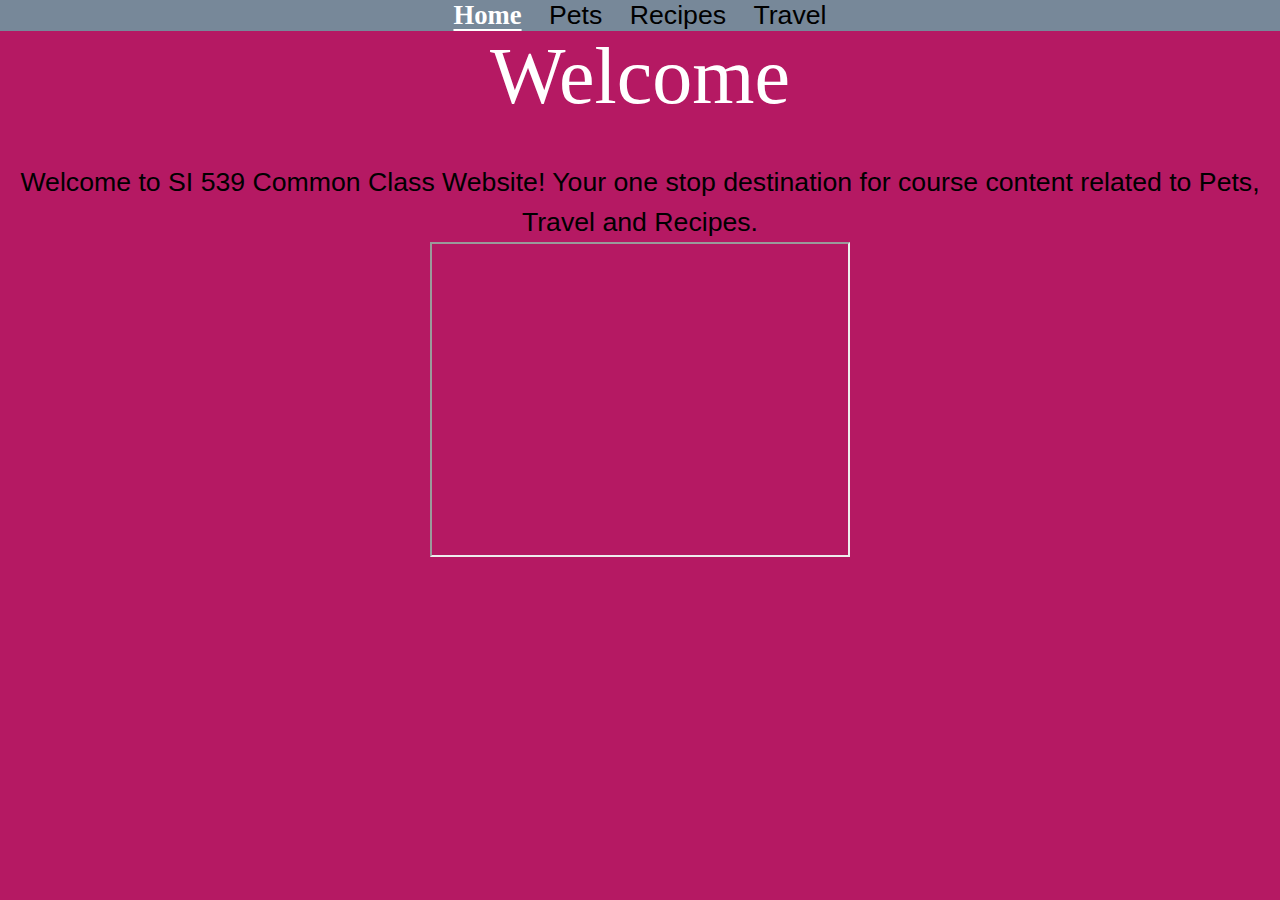
<file: index.html>
<!DOCTYPE html>
<html lang="en">
<head>
    <meta charset="UTF-8">
    <meta name="viewport" content="width=device-width, initial-scale=1.0">
    <link rel="stylesheet" href="css/reset.css">
    <link rel="stylesheet" href="css/style.css">
    <title>Home</title>
</head>
<body>
    <header>
        <nav>
            <a href = "#main-content" class="skip-link">Skip to Main Content</a>
            <ul>
                <li><a href = "index.html" class="active">Home</a></li>
                <li><a href = "pets.html">Pets</a></li>
                <li><a href = "recipes.html">Recipes</a></li>
                <li><a href = "travel.html">Travel</a></li>
            </ul>
        </nav>
    </header>
    <main id="main-content">
        <h1>Welcome</h1>
        <div>
            <p> Welcome to SI 539 Common Class Website! Your one stop destination for course content related to Pets, Travel and Recipes. </p>

        </div>
        <iframe width="420" height="315"
    src="https://www.youtube.com/embed/tgbNymZ7vqY" title="myFrame">
</iframe>
    </main>
    <script src="js/jsccpfinal.js"></script>
</body>
</html>
</file>
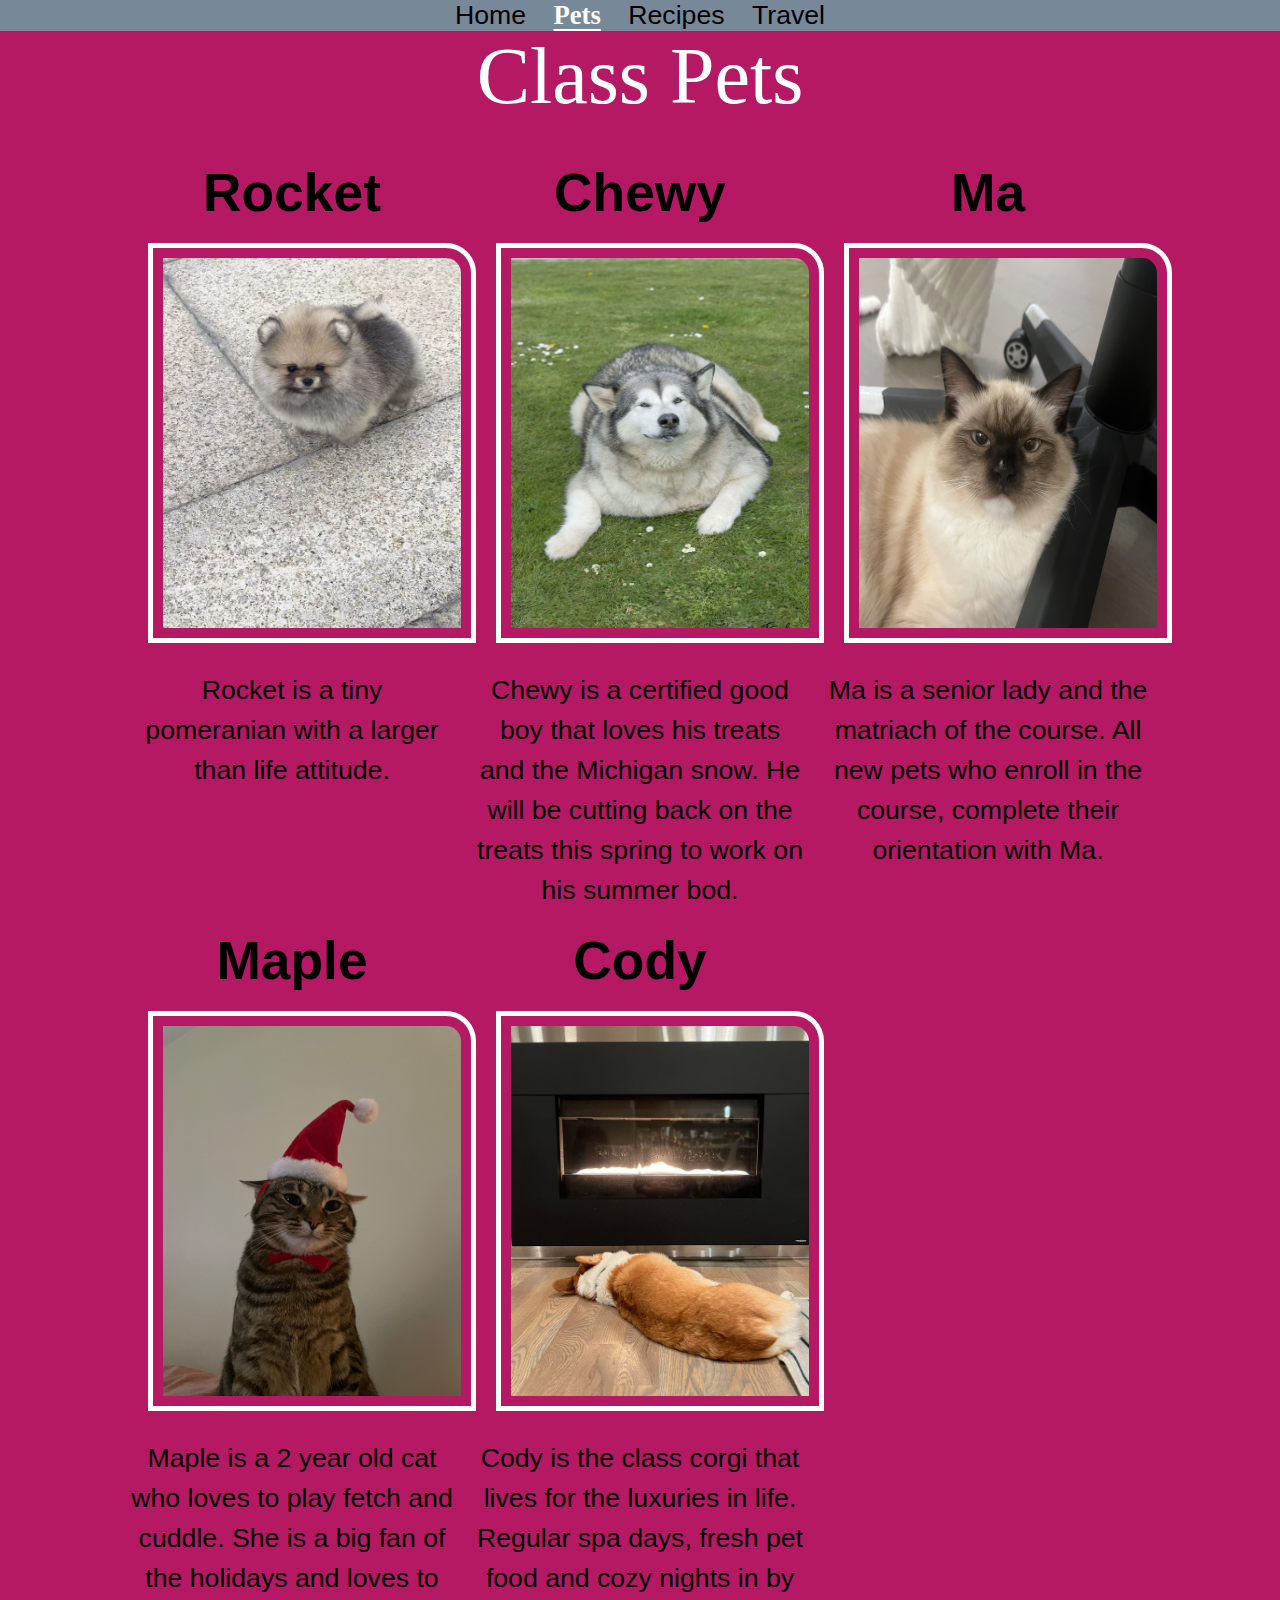
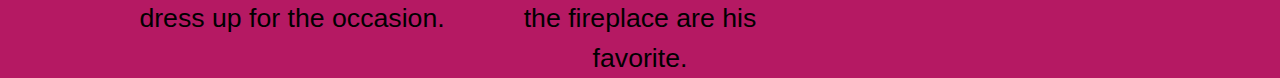
<file: pets.html>
<!DOCTYPE html>
<html lang="en">
<head>
    <meta charset="UTF-8">
    <meta name="viewport" content="width=device-width, initial-scale=1.0">
    <link rel="stylesheet" href="css/reset.css">
    <link rel="stylesheet" href="css/style.css">
    <title>Pets</title>
</head>
<body>
    <header>
        <nav>
            <a href = "#main-content" class="skip-link">Skip to Main Content</a>
            <ul>
                <li><a href = "index.html">Home</a></li>
                <li><a href = "pets.html" class="active">Pets</a></li>
                <li><a href = "recipes.html">Recipes</a></li>
                <li><a href = "travel.html">Travel</a></li>
            </ul>
        </nav>
    </header>
    <main id="main-content">
        <h1>Class Pets</h1>
        <div class = "grids">
        <div>
            <h2>Rocket</h2>
            <img src="images/rocket_childhood.jpg" width = "400" alt="Fluffy Pomeranian">

            <p>Rocket is a tiny pomeranian with a larger than life attitude.</p>
        </div>
        <div>
            <h2>Chewy</h2>
            <img src="images/husky_fat.jpg" width = "400" alt="Chubby Husky in Snow">
            <p>Chewy is a certified good boy that loves his treats and the Michigan snow. He will be cutting back on the treats this spring to work on his summer bod.</p>
        </div>
        <div>
            <h2>Ma</h2>
            <img src="images/ma.jpg" width = "400" alt="Ma the Cat">
            <p>Ma is a senior lady and the matriach of the course. All new pets who enroll in the course, complete their orientation with Ma. </p>
        </div>
        <div>
            <h2>Maple</h2>
            <img src="images/maple_santa.jpg" width = "400" alt="Maple the Cat in a Santa hat">
            <p>Maple is a 2 year old cat who loves to play fetch and cuddle. She is a big fan of the holidays and loves to dress up for the occasion.</p>
        </div>
        <div>
            <h2>Cody</h2>
            <img src="images/cody_fireplace.jpg" width = "400" alt="Cody the Corgi staying warm by the fire">
            <p>Cody is the class corgi that lives for the luxuries in life. Regular spa days, fresh pet food and cozy nights in by the fireplace are his favorite.</p>
        </div>
        </div>
    </main>
    <button onclick="topFunction()" id="myBtn" title="Go to top">Top</button>
    <script src="js/jsccpfinal.js"></script>
</body>
</html>
</file>
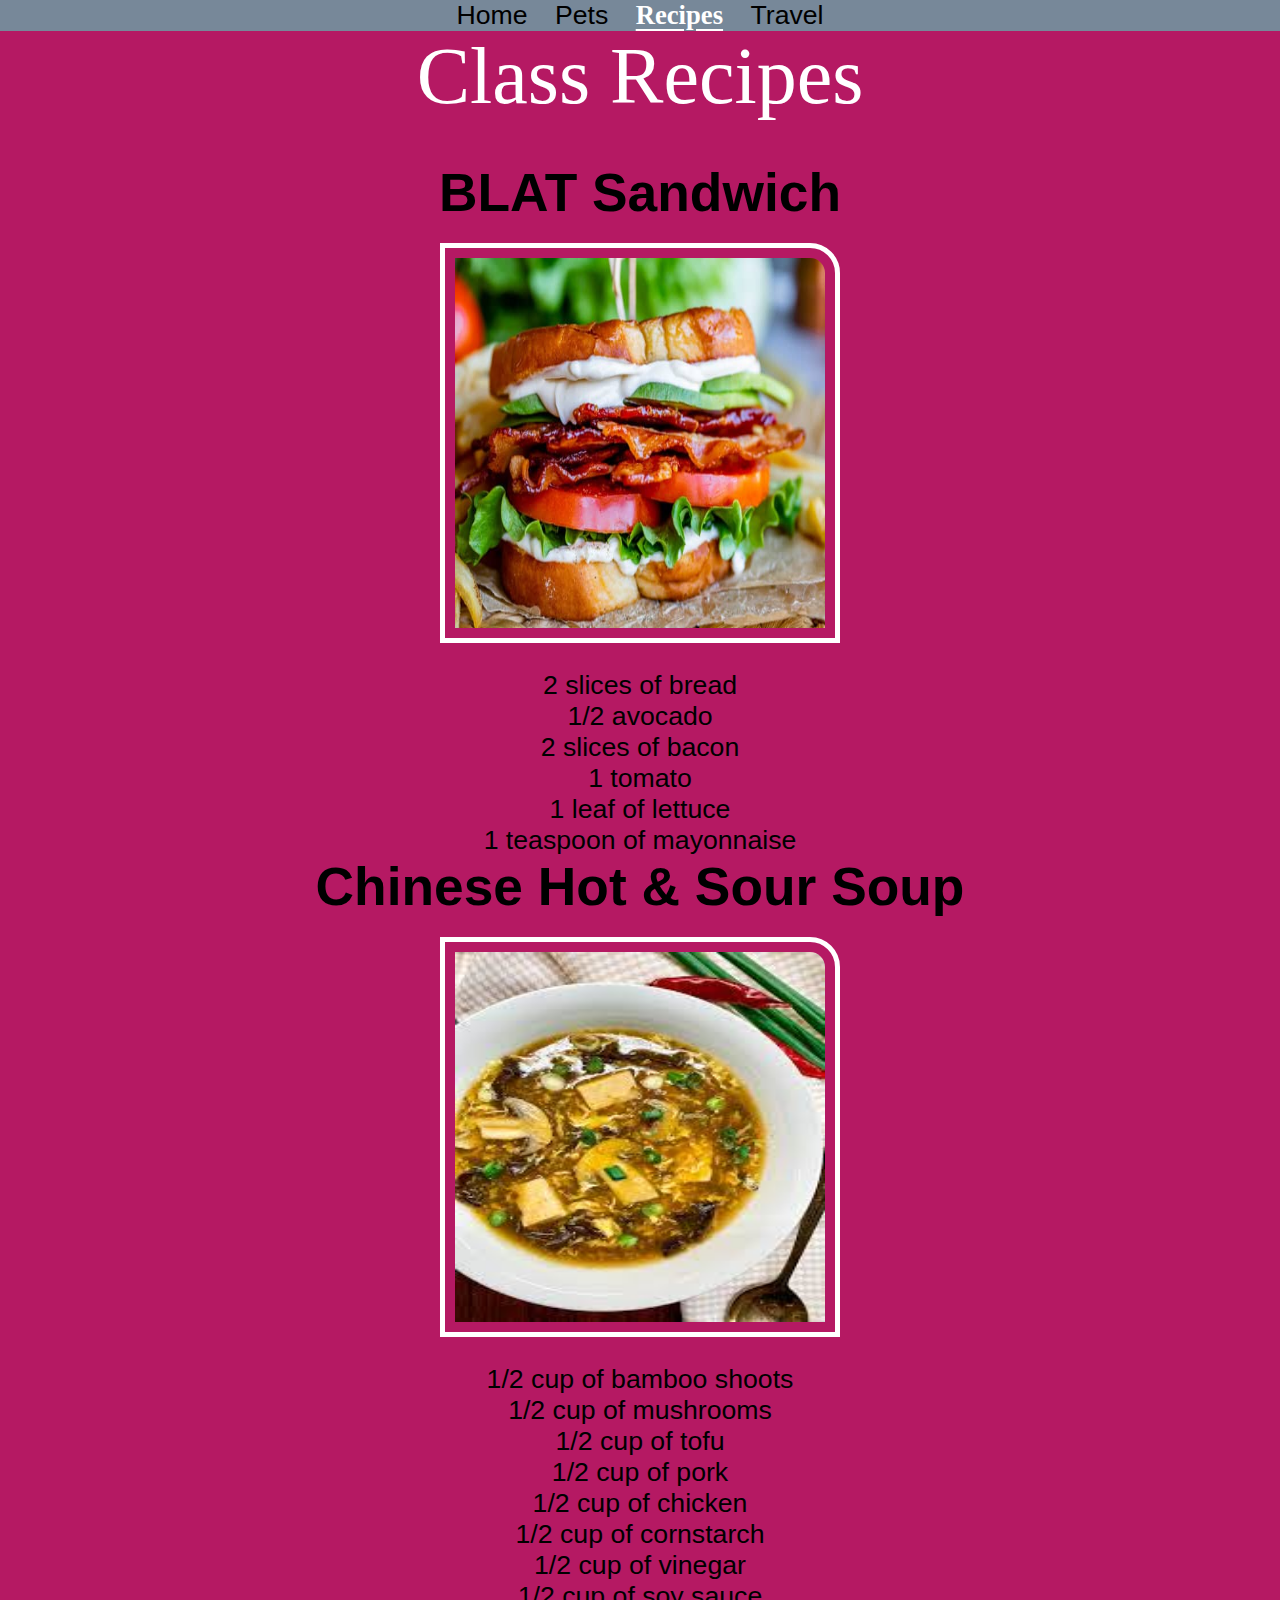
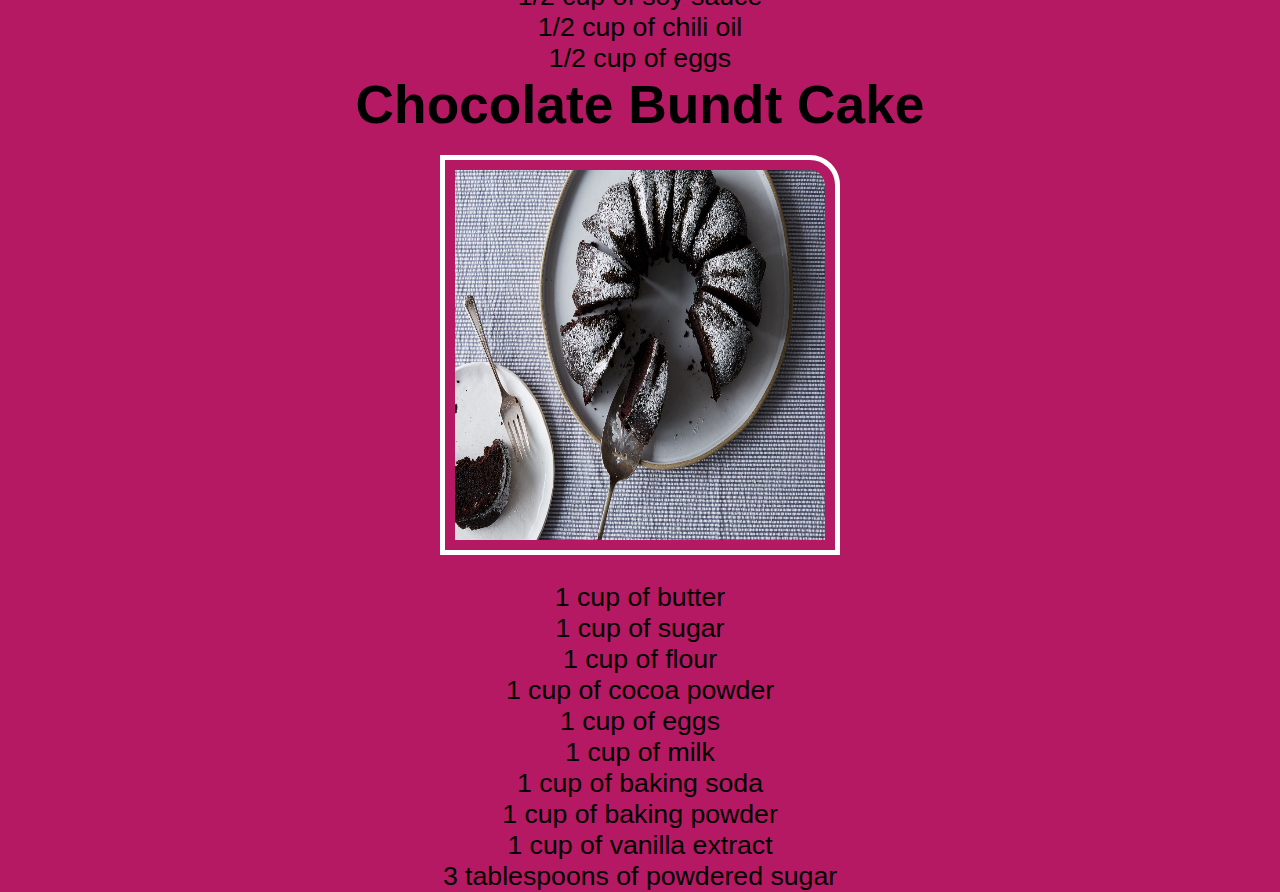
<file: recipes.html>
<!DOCTYPE html>
<html lang="en">
<head>
    <meta charset="UTF-8">
    <meta name="viewport" content="width=device-width, initial-scale=1.0">
    <link rel="stylesheet" href="css/reset.css">
    <link rel="stylesheet" href="css/style.css">
    <title>Recipes</title>
</head>
<body>
    <header>
        <nav>
            <a href = "#main-content" class="skip-link">Skip to Main Content</a>
            <ul>
                <li><a href = "index.html">Home</a></li>
                <li><a href = "pets.html">Pets</a></li>
                <li><a href = "recipes.html" class="active">Recipes</a></li>
                <li><a href = "travel.html">Travel</a></li>
            </ul>
        </nav>
    </header>
    <main id="main-content">
        <h1>Class Recipes</h1>
        <div class = "grids">
    </div>
        <h2>BLAT Sandwich</h2>
        <img src="images/blat_2.jpg" width = "400" alt="BLAT Sandwich">
        <p>
            <ul>
                <li>2 slices of bread</li>
                <li>1/2 avocado</li>
                <li>2 slices of bacon</li>
                <li>1 tomato</li>
                <li>1 leaf of lettuce</li>
                <li>1 teaspoon of mayonnaise</li>
            </ul>
        </p>
        <div>
            <h2>Chinese Hot & Sour Soup</h2>
            <img src="images/ChineseHotandSourSoup3.jpg" width = "400" alt="Chinese Hot and Sour Soup">
            <p>
                <ul>
                    <li>1/2 cup of bamboo shoots</li>
                    <li>1/2 cup of mushrooms</li>
                    <li>1/2 cup of tofu</li>
                    <li>1/2 cup of pork</li>
                    <li>1/2 cup of chicken</li>
                    <li>1/2 cup of cornstarch</li>
                    <li>1/2 cup of vinegar</li>
                    <li>1/2 cup of soy sauce</li>
                    <li>1/2 cup of chili oil</li>
                    <li>1/2 cup of eggs</li>
                </ul>
            </p>
        </div>
        <div>
            <h2>Chocolate Bundt Cake</h2>
            <img src="images/chocolate_bundt_cake_2.jpeg" width= "400" alt="Chocolate Bundt Cake with powdered sugar">
            <p>
                <ul>
                    <li>1 cup of butter</li>
                    <li>1 cup of sugar</li>
                    <li>1 cup of flour</li>
                    <li>1 cup of cocoa powder</li>
                    <li>1 cup of eggs</li>
                    <li>1 cup of milk</li>
                    <li>1 cup of baking soda</li>
                    <li>1 cup of baking powder</li>
                    <li>1 cup of vanilla extract</li>
                    <li>3 tablespoons of powdered sugar</li>
                </ul>
            </p>
        </div>
        </div>
    </main>
    <button onclick="topFunction()" id="myBtn" title="Go to top">Top</button>
    <script src="js/jsccpfinal.js"></script>
</body>
</html>
</file>
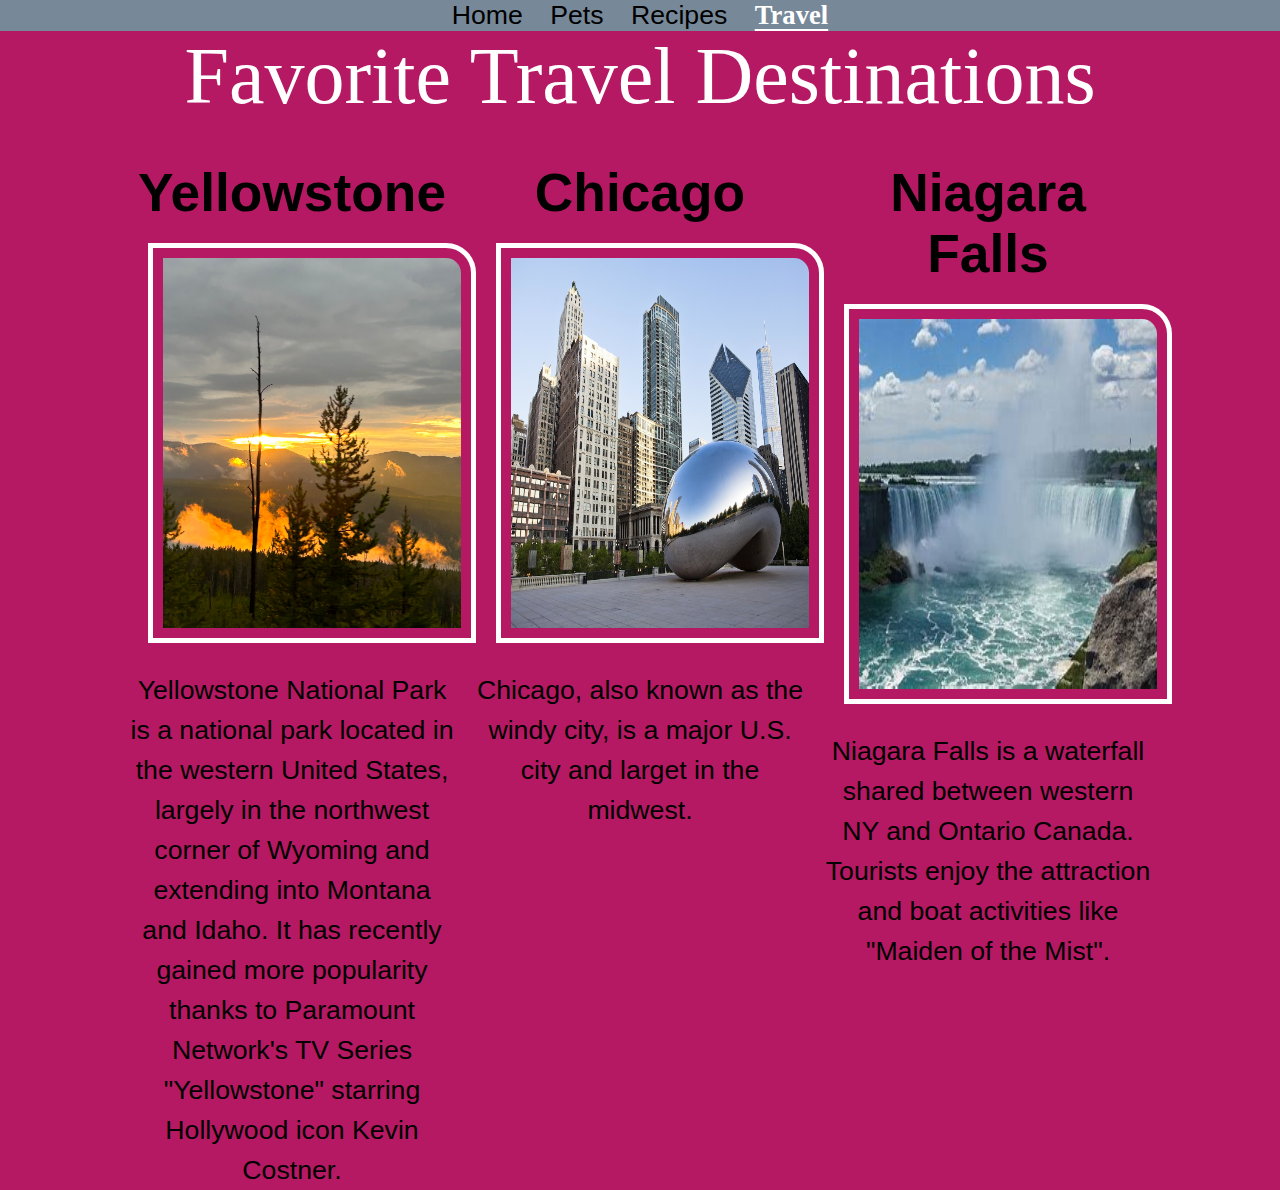
<file: travel.html>
<!DOCTYPE html>
<html lang="en">
<head>
    <meta charset="UTF-8">
    <meta name="viewport" content="width=device-width, initial-scale=1.0">
    <link rel="stylesheet" href="css/reset.css">
    <link rel="stylesheet" href="css/style.css">
    <title>Travel</title>
</head>
<body>
    <header>
        <nav>
            <a href ="#main-content" class="skip-link">Skip to Main Content</a>
            <ul>
                <li><a href = "index.html">Home</a></li>
                <li><a href = "pets.html">Pets</a></li>
                <li><a href = "recipes.html">Recipes</a></li>
                <li><a href = "travel.html" class="active">Travel</a></li>
            </ul>
        </nav>
    </header>
    <main id="main-content">
        <div>
            <h1>Favorite Travel Destinations</h1>
        </div>
        <div class = "grids">
        <div>
            <h2>Yellowstone </h2>
            <img src="images/yellowstone_sunset.jpg" width = "400" alt="National Park at sunset">
            <p>Yellowstone National Park is a national park located in the western United States, largely in the northwest corner of Wyoming and extending into Montana and Idaho. It has recently gained more popularity thanks to Paramount Network's TV Series "Yellowstone" starring Hollywood icon Kevin Costner.</p>
        </div>
        <div>
            <h2>Chicago</h2>
            <img src="images/chicago_the_bean.jpg" width = "400" alt="Chicago Bean art installation">
            <p>Chicago, also known as the windy city, is a major U.S. city and larget in the midwest.</p>
        </div>
        <div>
            <h2>Niagara Falls</h2>
            <img src="images/Niagara_Falls_2.jpg" width = "400" alt="Niagara Falls in spring">
            <p>Niagara Falls is a waterfall shared between western NY and Ontario Canada. Tourists enjoy the attraction and boat activities like "Maiden of the Mist".</p>
        </div>
    </main>
    <button onclick="topFunction()" id="myBtn" title="Go to top">Top</button>
    <script src="js/jsccpfinal.js"></script>
</body>
</html>
</file>
<file: css/style.css>
body{
    background-color: #B51963;
    font-family: 'Lucida Sans', 'Lucida Sans Regular', 'Lucida Grande', 'Lucida Sans Unicode', Geneva, Verdana, sans-serif;
    font: white;
    font-size: 20pt;
    font-weight: normal;
    text-align: center;
}
h1{
    font-family: 'Times New Roman', Times, serif;
    color: white;
    font-size: 60pt;
    font-weight: extra-bold;
    text-align: center;
    margin-bottom: 40px;
}
h2{
    font-family: Impact, Haettenschweiler, 'Arial Narrow Bold', sans-serif;
    color: black;
    font-size: 40pt;
    font-weight: bold;
    text-align: center;
}
h3{
    font-family: Impact, Haettenschweiler, 'Arial Narrow Bold', sans-serif;
    color: black;
    font-size: 30pt;
    font-weight: medium;
    text-align: center;
}
h4{
    font-family: monospace;
    color: white;
    font-size: 20pt;
    font-weight: medium;
    text-align: center;
}
p{
    line-height: 1.5;
}
img{
    border: solid 5px white;
    padding: 10px;
    margin: 20px;
    border-top-right-radius:30px;
}
nav ul li{
    display: inline;
    margin: 10px;
    margin-bottom: 40px;
}
nav ul li a.active{
    font-weight: bold;
    color: white;
    text-decoration: underline;
    text-underline-offset: 5px;
}
.skip-link{
    position: absolute;
    top: -9999px;
    left: -9999px;
    height: 1px;
    width: 1px;
    overflow: hidden;
}
.skip-link:focus{
    position: static;
    width: auto;
    height: auto;
  }
.grids{
    display: grid;
    grid-template-columns: 1fr;
    width: 80%;
    align-items: stretch;
    justify-content: center;
    row-gap: 20px;
    column-gap: 20px;
    margin: 0 auto;
}

@media screen and (min-width: 768px) {
    body{
        background-color: #B51963;
        font-family: 'Lucida Sans', 'Lucida Sans Regular', 'Lucida Grande', 'Lucida Sans Unicode', Geneva, Verdana, sans-serif;
        font: white;
        font-size: 20pt;
        font-weight: normal;
        text-align: center;
    }
    h1{
        font-family: 'Times New Roman', Times, serif;
        color: white;
        font-size: 60pt;
        font-weight: extra-bold;
        text-align: center;
        margin-bottom: 40px;
    }
    h2{
        font-family: Impact, Haettenschweiler, 'Arial Narrow Bold', sans-serif;
        color: black;
        font-size: 40pt;
        font-weight: bold;
        text-align: center;
    }
    h3{
        font-family: Impact, Haettenschweiler, 'Arial Narrow Bold', sans-serif;
        color: black;
        font-size: 30pt;
        font-weight: medium;
        text-align: center;
    }
    h4{
        font-family: monospace;
        color: white;
        font-size: 20pt;
        font-weight: medium;
        text-align: center;
    }
    p{
        line-height: 1.5;
    }
    img{
        border: solid 5px white;
        padding: 10px;
        margin: 20px;
        border-top-right-radius:30px;
        height: 400px;
    }
    nav ul li{
        display: inline;
        margin: 10px;
        margin-bottom: 40px;
    }
    @keyframes navigation {
        from {color: white;}
        to {color: yellow;}
    }
    nav ul li a.active{
        font-weight: bold;
        color: white;
        text-decoration: underline;
        text-underline-offset: 5px;
        animation-name: navigation;
        animation-duration: 5s;

    }
    .skip-link{
        position: absolute;
        top: -9999px;
        left: -9999px;
        height: 1px;
        width: 1px;
        overflow: hidden;
    }
    .skip-link:focus{
        position: static;
        width: auto;
        height: auto;
    }
    .grids{
        display: grid;
        grid-template-columns: 1fr 1fr;
        width: 80%;
        align-items: stretch;
        justify-content: center;
        row-gap: 20px;
        column-gap: 20px;
        margin: 0 auto;
    }
}
@media screen and (min-width: 1024px) {
    body{
        background-color: #B51963;
        font-family: 'Lucida Sans', 'Lucida Sans Regular', 'Lucida Grande', 'Lucida Sans Unicode', Geneva, Verdana, sans-serif;
        font: white;
        font-size: 20pt;
        font-weight: normal;
        text-align: center;
    }
    h1{
        font-family: 'Times New Roman', Times, serif;
        color: white;
        font-size: 60pt;
        font-weight: extra-bold;
        text-align: center;
        margin-bottom: 40px;
    }
    h2{
        font-family: Impact, Haettenschweiler, 'Arial Narrow Bold', sans-serif;
        color: black;
        font-size: 40pt;
        font-weight: bold;
        text-align: center;
    }
    h3{
        font-family: Impact, Haettenschweiler, 'Arial Narrow Bold', sans-serif;
        color: black;
        font-size: 30pt;
        font-weight: medium;
        text-align: center;
    }
    h4{
        font-family: monospace;
        color: white;
        font-size: 20pt;
        font-weight: medium;
        text-align: center;
    }
    p{
        line-height: 1.5;
    }
    img{
        border: solid 5px white;
        padding: 10px;
        margin: 20px;
        border-top-right-radius:30px;
        height: 400px;
    }
    nav {
        background-color: lightslategray;
    }
    nav ul li{
        display: inline;
        margin: 10px;
        margin-bottom: 40px;
    }
    @keyframes navigation {
        from {color: white;}
        to {color: yellow;}
    }
    nav ul li a.active{
        font-family: Parisienne, cursive;
        font-weight: bold;
        color: white;
        text-decoration: underline;
        text-underline-offset: 5px;
        animation-name: navigation;
        animation-duration: 5s;

    }
    .skip-link{
        position: absolute;
        top: -9999px;
        left: -9999px;
        height: 1px;
        width: 1px;
        overflow: hidden;
    }
    .skip-link:focus{
        position: static;
        width: auto;
        height: auto;
    }
    .grids{
        display: grid;
        grid-template-columns: 1fr 1fr 1fr;
        width: 80%;
        align-items: stretch;
        justify-content: center;
        row-gap: 20px;
        column-gap: 20px;
        margin: 0 auto;
    }
    #myBtn {
        display: none; /* Hidden by default */
        position: fixed; /* Fixed/sticky position */
        bottom: 20px; /* Place the button at the bottom of the page */
        right: 30px; /* Place the button 30px from the right */
        z-index: 99; /* Make sure it does not overlap */
        border: none; /* Remove borders */
        outline: none; /* Remove outline */
        background-color: white; /* Set a background color */
        color: black; /* Text color */
        cursor: pointer; /* Add a mouse pointer on hover */
        padding: 15px; /* Some padding */
        border-radius: 10px; /* Rounded corners */
        font-size: 18px; /* Increase font size */
      }
      
      #myBtn:hover {
        background-color: lightslategray; /* Add a dark-grey background on hover */
      }
}
</file>
